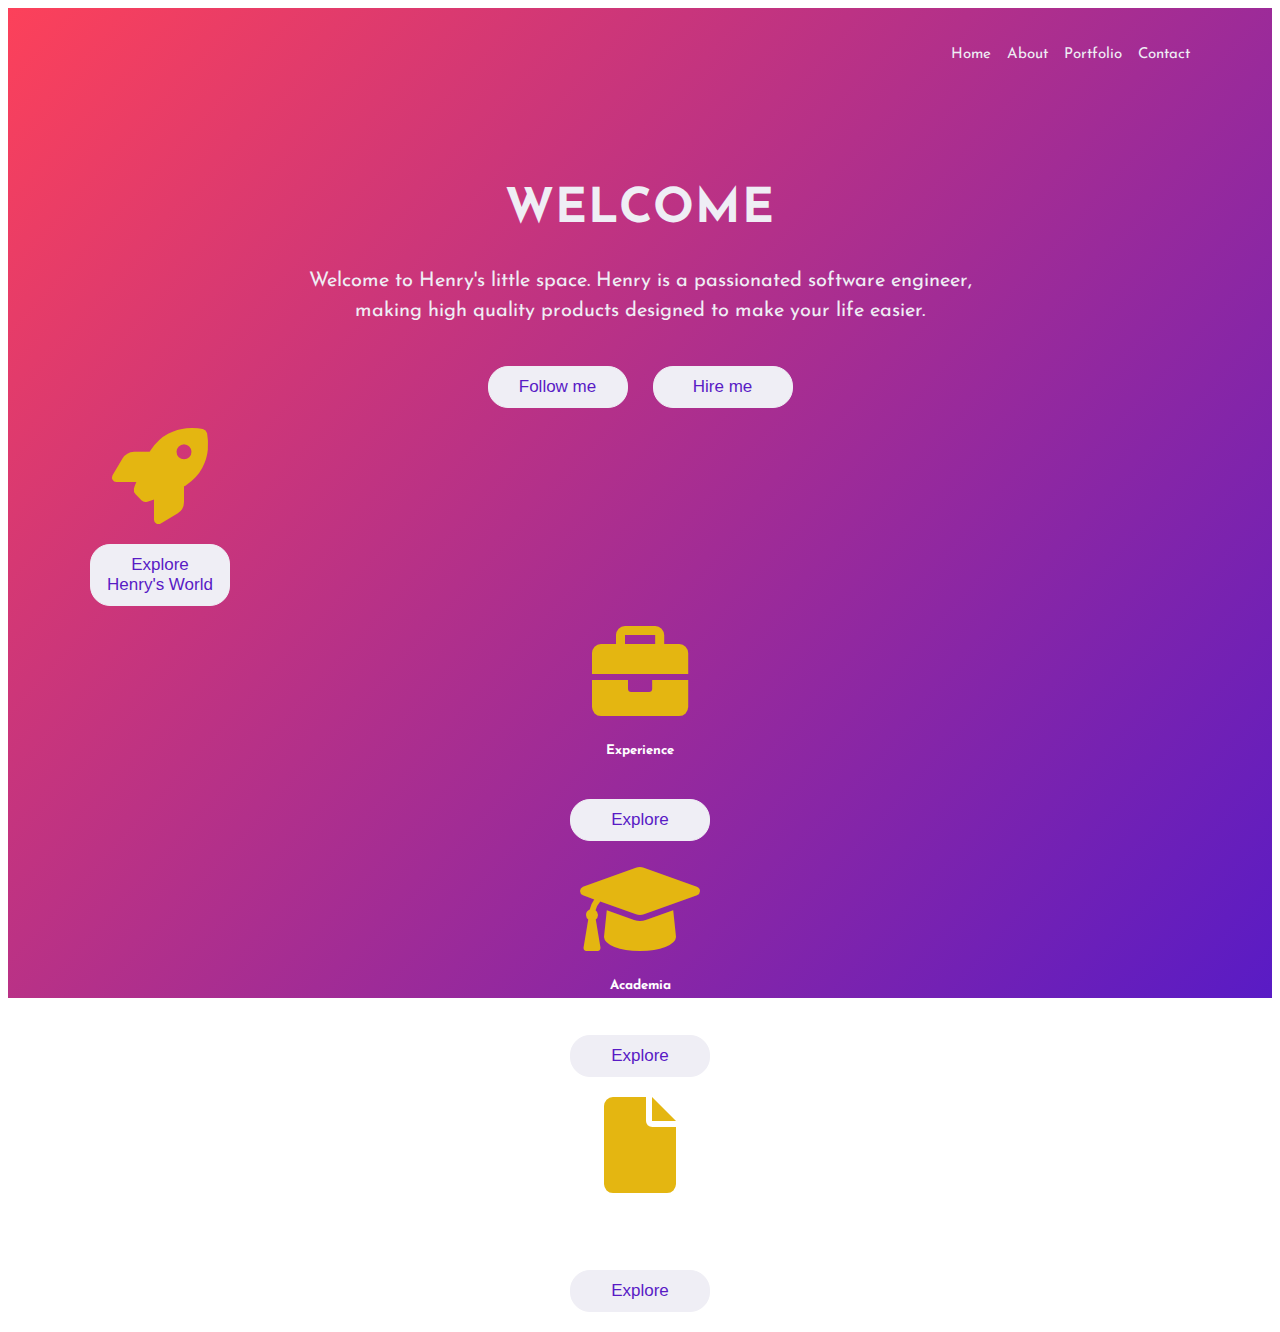
<file: index.html>
<!doctype html>
<html lang="en">

<!--
WRITTEN BY: Henry Liu
EMAIL: Zihengl6@uci.edu
-->

<head>
  <meta charset="utf-8">
  <meta name="author" content="Henry Liu">
  <meta name="description" content="Self Intro Profolio">
   <!-- you would link to an external stylesheet here! -->
   <link rel="stylesheet" href="https://cdnjs.cloudflare.com/ajax/libs/font-awesome/6.0.0/css/all.min.css" crossorigin="anonymous">
   <link rel="stylesheet" href="https://fonts.googleapis.com/css?family=Josefin+Sans">
   <link rel="stylesheet" href="src/css/main.css">
   <!-- you would also link to Bootstrap here! -->
  <link href="https://cdn.jsdelivr.net/npm/bootstrap@5.3.2/dist/css/bootstrap.min.css" rel="stylesheet" integrity="sha384-T3c6CoIi6uLrA9TneNEoa7RxnatzjcDSCmG1MXxSR1GAsXEV/Dwwykc2MPK8M2HN" crossorigin="anonymous">
  <title>Henry Liu Profolio</title>
</head>

<div class="container-fluid">
  <!-- Background animtion-->
      <div class="background">
      <div class="cube"></div>
      <div class="cube"></div>
      <div class="cube"></div>
      <div class="cube"></div>
      <div class="cube"></div>
    </div>
</div>

<header>
  <nav>
    <ul>
        <li><a href="#">Home</a></li>
        <li><a href="#">About</a></li>
        <li><a href="https://github.com/henryliu02">Portfolio</a></li>
        <li><a href="#">Contact</a></li>
    </ul>
  </nav>


<!-- <body> -->
  <div class="body-content">
    <h1>Welcome</h1>
    <p> Welcome to Henry's little space. Henry is a passionated software engineer,<br>
    making high quality products designed to make your life easier.</p>
    <button class="bd" onclick="location.href='https://www.instagram.com/henrynvn/';">Follow me</button>
    <button class="bd" onclick="location.href='https://www.linkedin.com/in/henrynvn/';">Hire me</button>
    <div id="intro-container" class="d-flex align-items-center justify-content-center vh-40">
      <div class="card text-center transparent-card" style="width: 20rem;">
          <!-- <i class="fas fa-rocket fa-bounce fa-6x" style="color: #b21554;"></i> -->
          <em class="fas fa-rocket fa-bounce fa-6x" style="color: #e4b611;"></em>
          <div class="card-body" style="padding-top: 0px;">
            <button id="exploreBtn" class="btn btn-outline-primary bd">Explore Henry's World</button>
          </div>
      </div>
    </div>

    <!-- <div>
      <p>
        <a href="http://validator.w3.org/check?uri=referer">
          W3C validator
        </a>
      </p>
    </div> -->
  
    <div id="content-container" class="container d-none">
      <div class="row">
          <div class="col-md-4">
                  <div class="card mb-4 transparent-card">
                      <em class="fas fa-briefcase fa-shake fa-6x" style="color: #e4b611;"></em>
                      <div class="card-body">
                          <h5 class="card-title">Experience</h5>
                          <button class="btn btn-primary bd" onclick="location.href='experience.html';">Explore</button>
                      </div>
                  </div>
          </div>
          <div class="col-md-4">
                <div class="card mb-4 transparent-card">
                    <em class="fas fa-graduation-cap fa-flip fa-6x" style="color: #e4b611;"></em>
                    <div class="card-body">
                        <h5 class="card-title">Academia</h5>
                        <button class="btn btn-primary bd" onclick="location.href='academia.html';">Explore</button>
                    </div>
                </div>
          </div>
          <div class="col-md-4">
                <div class="card mb-4 transparent-card">
                    <em class="fas fa-file fa-beat-fade fa-6x" style="color: #e4b611;"></em>
                    <div class="card-body">
                        <h5 class="card-title">Resume</h5>
                        <button class="btn btn-primary bd" onclick="location.href='resume.html';">Explore</button>
                    </div>
                </div>
          </div>
      </div>
    </div>
  </div>

  <script src="src/index.js"></script>
  <script src="https://cdn.jsdelivr.net/npm/bootstrap@5.3.2/dist/js/bootstrap.bundle.min.js" integrity="sha384-C6RzsynM9kWDrMNeT87bh95OGNyZPhcTNXj1NW7RuBCsyN/o0jlpcV8Qyq46cDfL" crossorigin="anonymous"></script>
</body>
</html>
</file>
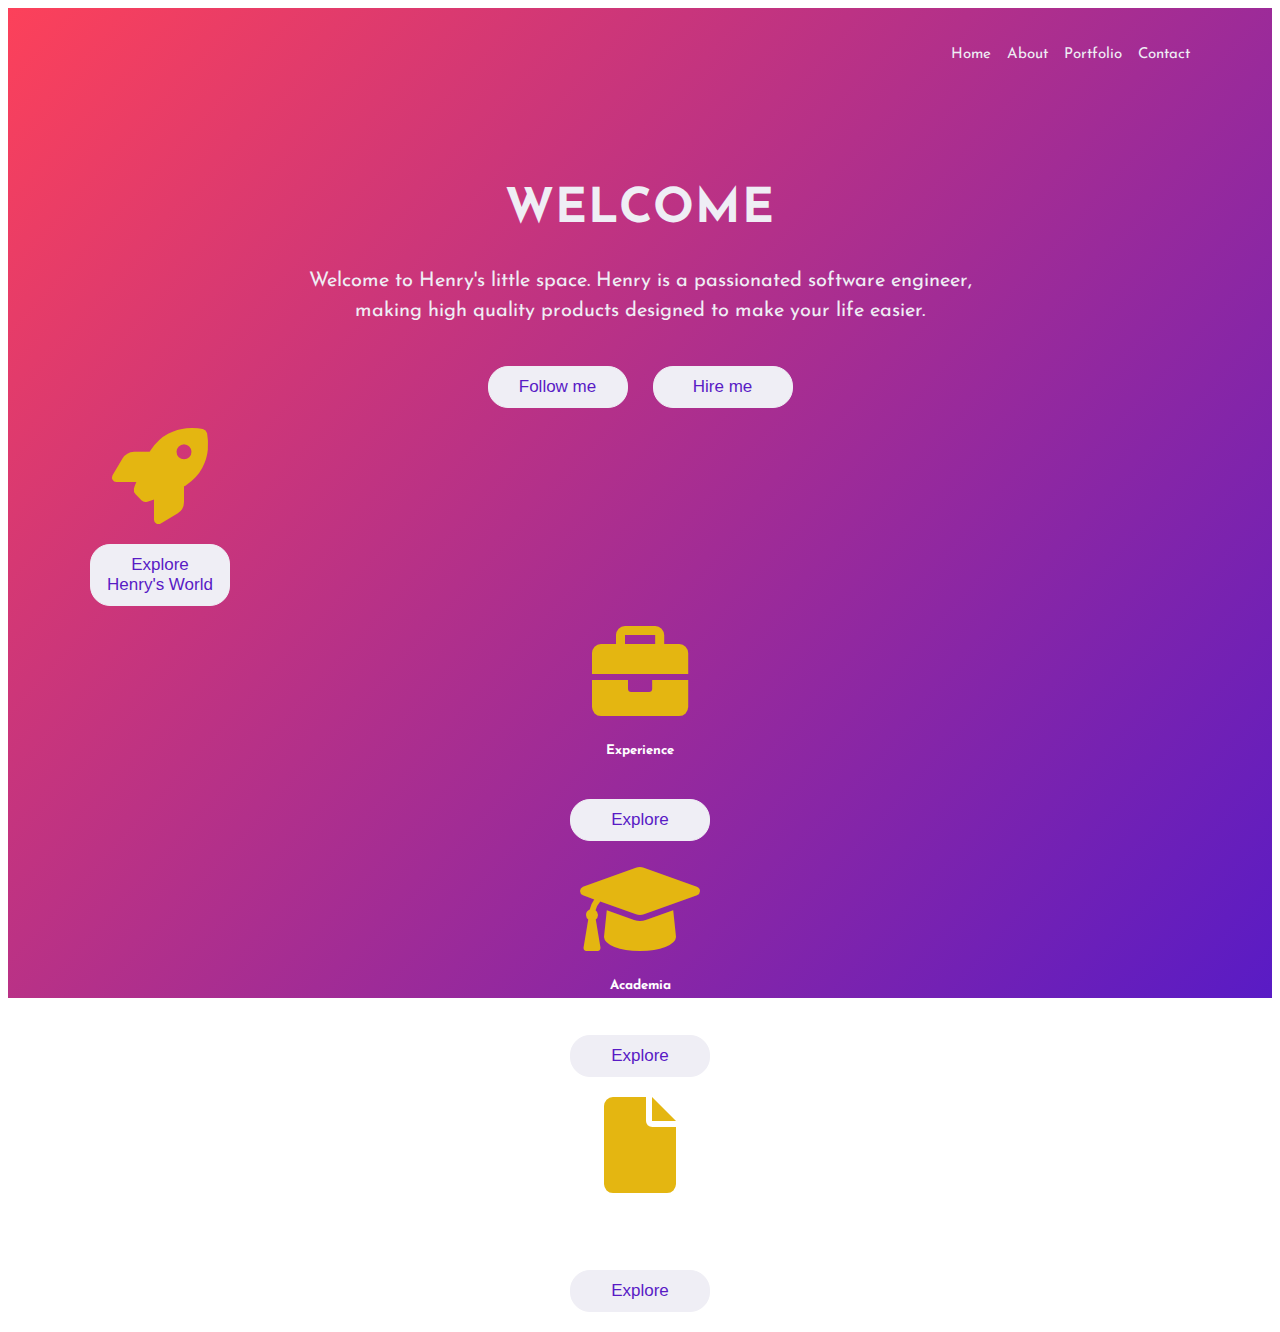
<file: src/index.html>
<!doctype html>
<html lang="en">

<!--
WRITTEN BY: Henry Liu
EMAIL: Zihengl6@uci.edu
-->

<head>
  <meta charset="utf-8">
  <meta name="author" content="Henry Liu">
  <meta name="description" content="Self Intro Profolio">
   <!-- you would link to an external stylesheet here! -->
   <link rel="stylesheet" href="https://cdnjs.cloudflare.com/ajax/libs/font-awesome/6.0.0/css/all.min.css" crossorigin="anonymous">
   <link rel="stylesheet" href="https://fonts.googleapis.com/css?family=Josefin+Sans">
   <link rel="stylesheet" href="css/main.css">
   <!-- you would also link to Bootstrap here! -->
  <link href="https://cdn.jsdelivr.net/npm/bootstrap@5.3.2/dist/css/bootstrap.min.css" rel="stylesheet" integrity="sha384-T3c6CoIi6uLrA9TneNEoa7RxnatzjcDSCmG1MXxSR1GAsXEV/Dwwykc2MPK8M2HN" crossorigin="anonymous">
  <title>Henry Liu Profolio</title>
</head>

<div class="container-fluid">
  <!-- Background animtion-->
      <div class="background">
      <div class="cube"></div>
      <div class="cube"></div>
      <div class="cube"></div>
      <div class="cube"></div>
      <div class="cube"></div>
    </div>
</div>

<header>
  <nav>
    <ul>
        <li><a href="#">Home</a></li>
        <li><a href="#">About</a></li>
        <li><a href="https://github.com/henryliu02">Portfolio</a></li>
        <li><a href="#">Contact</a></li>
    </ul>
  </nav>


<!-- <body> -->
  <div class="body-content">
    <h1>Welcome</h1>
    <p> Welcome to Henry's little space. Henry is a passionated software engineer,<br>
    making high quality products designed to make your life easier.</p>
    <button class="bd" onclick="location.href='https://www.instagram.com/henrynvn/';">Follow me</button>
    <button class="bd" onclick="location.href='https://www.linkedin.com/in/henrynvn/';">Hire me</button>
    <div id="intro-container" class="d-flex align-items-center justify-content-center vh-40">
      <div class="card text-center transparent-card" style="width: 20rem;">
          <!-- <i class="fas fa-rocket fa-bounce fa-6x" style="color: #b21554;"></i> -->
          <em class="fas fa-rocket fa-bounce fa-6x" style="color: #e4b611;"></em>
          <div class="card-body" style="padding-top: 0px;">
            <button id="exploreBtn" class="btn btn-outline-primary bd">Explore Henry's World</button>
          </div>
      </div>
    </div>

    <!-- <div>
      <p>
        <a href="http://validator.w3.org/check?uri=referer">
          W3C validator
        </a>
      </p>
    </div> -->
  
    <div id="content-container" class="container d-none">
      <div class="row">
          <div class="col-md-4">
                  <div class="card mb-4 transparent-card">
                      <em class="fas fa-briefcase fa-shake fa-6x" style="color: #e4b611;"></em>
                      <div class="card-body">
                          <h5 class="card-title">Experience</h5>
                          <button class="btn btn-primary bd" onclick="location.href='experience.html';">Explore</button>
                      </div>
                  </div>
          </div>
          <div class="col-md-4">
                <div class="card mb-4 transparent-card">
                    <em class="fas fa-graduation-cap fa-flip fa-6x" style="color: #e4b611;"></em>
                    <div class="card-body">
                        <h5 class="card-title">Academia</h5>
                        <button class="btn btn-primary bd" onclick="location.href='academia.html';">Explore</button>
                    </div>
                </div>
          </div>
          <div class="col-md-4">
                <div class="card mb-4 transparent-card">
                    <em class="fas fa-file fa-beat-fade fa-6x" style="color: #e4b611;"></em>
                    <div class="card-body">
                        <h5 class="card-title">Resume</h5>
                        <button class="btn btn-primary bd" onclick="location.href='resume.html';">Explore</button>
                    </div>
                </div>
          </div>
      </div>
    </div>
  </div>

  <script src="index.js"></script>
  <script src="https://cdn.jsdelivr.net/npm/bootstrap@5.3.2/dist/js/bootstrap.bundle.min.js" integrity="sha384-C6RzsynM9kWDrMNeT87bh95OGNyZPhcTNXj1NW7RuBCsyN/o0jlpcV8Qyq46cDfL" crossorigin="anonymous"></script>
</body>
</html>
</file>
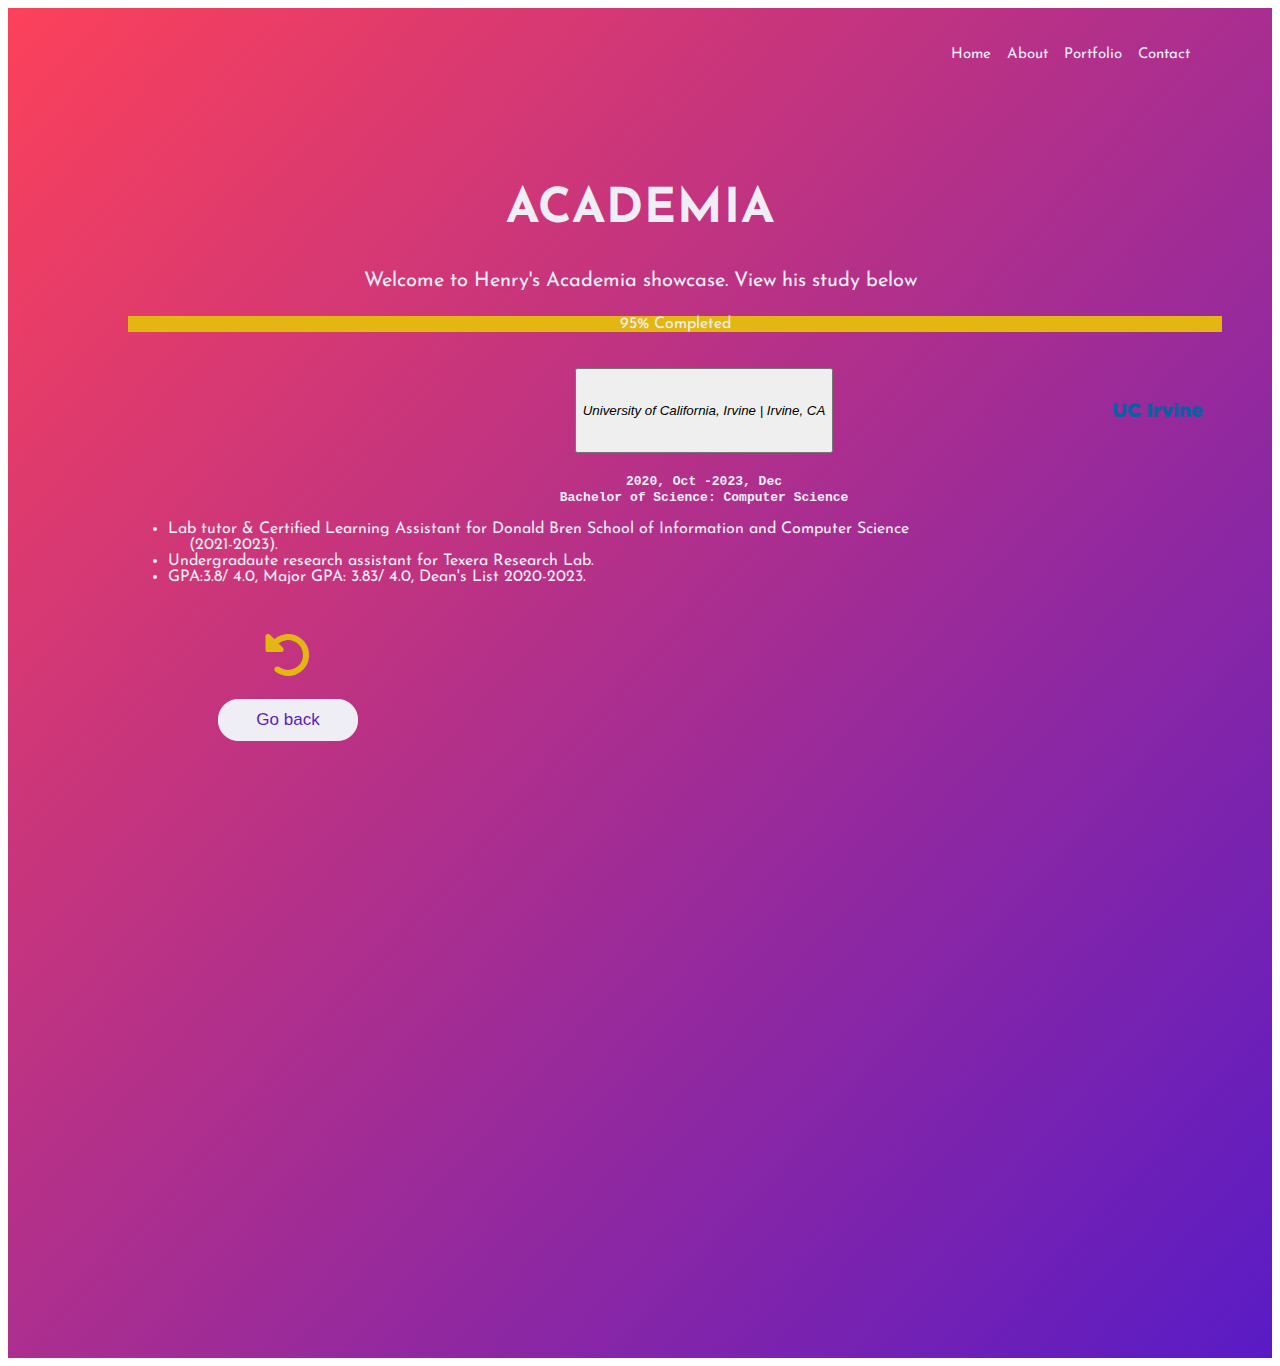
<file: academia.html>
<!doctype html>
<html lang="en">

  <!--
WRITTEN BY: Henry Liu
EMAIL: Zihengl6@uci.edu
-->

  <head>
    <meta charset="utf-8">
    <meta name="author" content="Henry Liu">
    <meta name="description" content="Academia Page">
    <!-- you would link to an external stylesheet here! -->
    <link rel="stylesheet"
      href="https://cdnjs.cloudflare.com/ajax/libs/font-awesome/6.0.0/css/all.min.css"
      crossorigin="anonymous">
    <link rel="stylesheet"
      href="https://fonts.googleapis.com/css?family=Josefin+Sans">
    <link rel="stylesheet" href="src/css/main.css">
    <!-- you would also link to Bootstrap here! -->
    <link
      href="https://cdn.jsdelivr.net/npm/bootstrap@5.3.2/dist/css/bootstrap.min.css"
      rel="stylesheet"
      integrity="sha384-T3c6CoIi6uLrA9TneNEoa7RxnatzjcDSCmG1MXxSR1GAsXEV/Dwwykc2MPK8M2HN"
      crossorigin="anonymous">
    <title>Academia</title>
  </head>

  <div class="container-fluid">
    <!-- Background animtion-->
    <div class="background-experience">
      <div class="cube"></div>
      <div class="cube"></div>
      <div class="cube"></div>
      <div class="cube"></div>
      <div class="cube"></div>
    </div>
  </div>

  <header>
    <nav>
      <ul>
        <li><a href="index.html">Home</a></li>
        <li><a href="#">About</a></li>
        <li><a href="https://github.com/henryliu02">Portfolio</a></li>
        <li><a href="#">Contact</a></li>
      </ul>
    </nav>
  </header>

  <!-- <body> -->
    <div class="body-content">
      <h1>Academia</h1>
      <p> Welcome to Henry's Academia showcase. View his study below</p>


      <div class="align-items-center
        justify-content-center wrap-container">
        <div class="progress" role="progressbar" aria-label="Example with
          label" aria-valuenow="25" aria-valuemin="0" aria-valuemax="100">
          <div class="progress-bar" style="width: 95%;">95% Completed</div>
        </div>
        <br>
        <div class="accordion" id="accordionExample">
          <div class="accordion-item">
            <h2 class="accordion-header">
              <button class="accordion-button collapsed" type="button"
                data-bs-toggle="collapse" data-bs-target="#collapseOne"
                aria-expanded="false" aria-controls="collapseOne">
                <i>University of California, Irvine | Irvine, CA</i>
                <img src="src/imgs/uci-main.png" alt="pac">
              </button>
            </h2>
            <div id="collapseOne" class="accordion-collapse collapse"
              data-bs-parent="#accordionExample">
              <div class="accordion-body">
                <strong><code>2020, Oct -2023, Dec</code></strong><br>
                <strong><code>Bachelor of Science: Computer Science</code></strong>
                <ul>
                  <li>Lab tutor & Certified Learning Assistant for Donald Bren
                    School of Information and Computer Science<br>&emsp;
                    (2021-2023).</li>
                  <li>Undergradaute research assistant for Texera Research Lab.</li>
                  <li>GPA:3.8/ 4.0, Major GPA: 3.83/ 4.0, Dean's List 2020-2023.</li>
                </ul>
              </div>
            </div>
          </div>
        </div>
      </div>

      <div class="d-flex align-items-center
        justify-content-center wrap-container" style="padding-top: 30px;">
        <div class="card text-center transparent-card" style="width: 20rem;">
          <i class="fas fa-rotate-left fa-spin fa-spin-reverse fa-3x"
            style="color: #e4b611;"></i>
          <div class="card-body" style="padding-top: 0px;">
            <button class="btn btn-outline-primary bd"
              onclick="location.href='index.html';">Go back</button>
          </div>
        </div>
      </div>

    </div>

    <script src="src/index.js"></script>
    <script
      src="https://cdn.jsdelivr.net/npm/bootstrap@5.3.2/dist/js/bootstrap.bundle.min.js"
      integrity="sha384-C6RzsynM9kWDrMNeT87bh95OGNyZPhcTNXj1NW7RuBCsyN/o0jlpcV8Qyq46cDfL"
      crossorigin="anonymous"></script>
  </body>
</html>
</file>
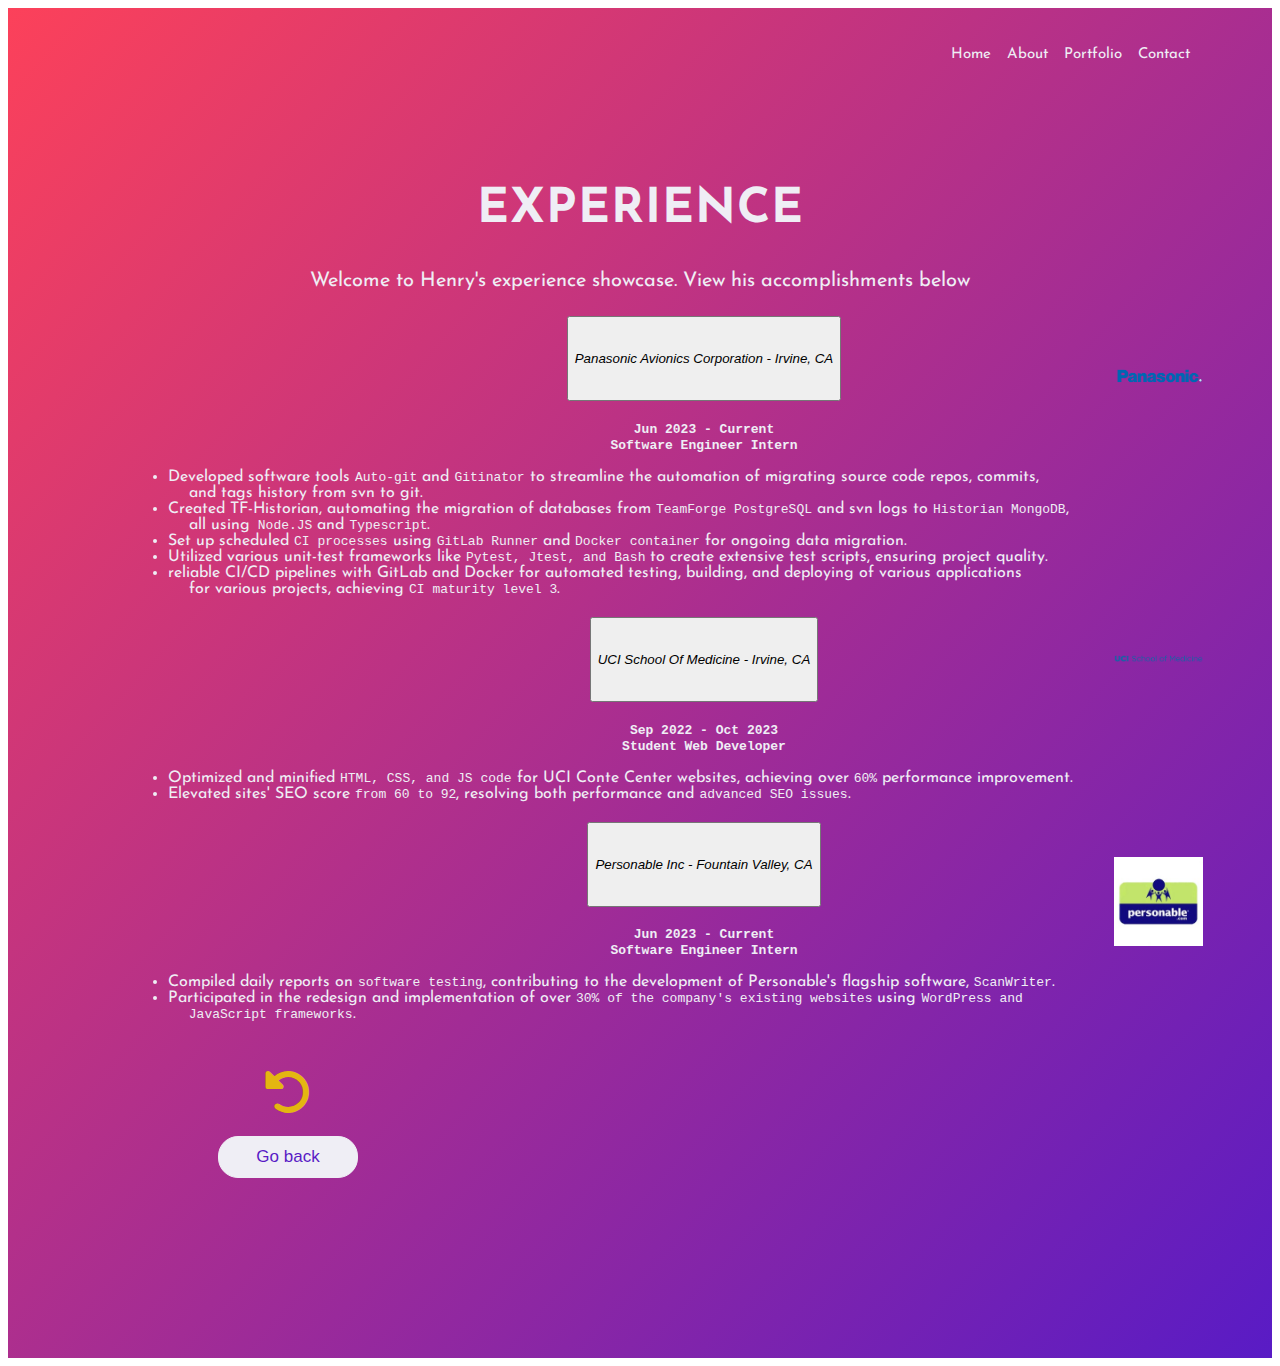
<file: experience.html>
<!doctype html>
<html lang="en">

  <!--
WRITTEN BY: Henry Liu
EMAIL: Zihengl6@uci.edu
-->

  <head>
    <meta charset="utf-8">
    <meta name="author" content="Henry Liu">
    <meta name="description" content="Expeience Page">
    <!-- you would link to an external stylesheet here! -->
    <link rel="stylesheet"
      href="https://cdnjs.cloudflare.com/ajax/libs/font-awesome/6.0.0/css/all.min.css"
      crossorigin="anonymous">
    <link rel="stylesheet"
      href="https://fonts.googleapis.com/css?family=Josefin+Sans">
    <link rel="stylesheet" href="src/css/main.css">
    <!-- you would also link to Bootstrap here! -->
    <link
      href="https://cdn.jsdelivr.net/npm/bootstrap@5.3.2/dist/css/bootstrap.min.css"
      rel="stylesheet"
      integrity="sha384-T3c6CoIi6uLrA9TneNEoa7RxnatzjcDSCmG1MXxSR1GAsXEV/Dwwykc2MPK8M2HN"
      crossorigin="anonymous">
    <title>Experience</title>
  </head>

  <div class="container-fluid">
    <!-- Background animtion-->
    <div class="background-experience">
      <div class="cube"></div>
      <div class="cube"></div>
      <div class="cube"></div>
      <div class="cube"></div>
      <div class="cube"></div>
    </div>
  </div>

  <header>
    <nav>
      <ul>
        <li><a href="index.html">Home</a></li>
        <li><a href="#">About</a></li>
        <li><a href="https://github.com/henryliu02">Portfolio</a></li>
        <li><a href="#">Contact</a></li>
      </ul>
    </nav>
  </header>

  <!-- <body> -->
    <div class="body-content">
      <h1>Experience</h1>
      <p> Welcome to Henry's experience showcase. View his accomplishments below</p>
      <div class="align-items-center justify-content-center wrap-container">
        <div class="accordion" id="accordionExample">
          <div class="accordion-item">
            <h2 class="accordion-header">
              <button class="accordion-button collapsed" type="button"
                data-bs-toggle="collapse" data-bs-target="#collapseOne"
                aria-expanded="false" aria-controls="collapseOne">
                <i>Panasonic Avionics Corporation - Irvine, CA</i>
                <img src="src/imgs/pac.png" alt="pac">
              </button>
            </h2>
            <div id="collapseOne" class="accordion-collapse collapse"
              data-bs-parent="#accordionExample">
              <div class="accordion-body">
                <strong><code>Jun 2023 - Current</code></strong><br>
                <strong><code>Software Engineer Intern</code></strong>
                <ul>
                  <li>Developed software tools <code>Auto-git</code> and <code>Gitinator</code>
                    to streamline the automation of migrating source code repos,
                    commits,<br>&emsp; and tags history from svn to git.</li>
                  <li>Created TF-Historian, automating the migration of
                    databases from <code>TeamForge PostgreSQL</code> and svn
                    logs to <code>Historian MongoDB</code>,<br>&emsp; all using<code>
                      Node.JS</code> and <code>Typescript</code>.</li>
                  <li>Set up scheduled <code>CI processes</code> using <code>GitLab
                      Runner</code> and <code>Docker container</code> for
                    ongoing data migration.</li>
                  <li>Utilized various unit-test frameworks like <code>Pytest,
                      Jtest, and Bash</code> to create extensive test scripts,
                    ensuring project quality.</li>
                  <li>reliable CI/CD pipelines with GitLab and Docker for
                    automated testing, building, and deploying of various
                    applications <br>&emsp; for various projects, achieving
                    <code>CI maturity level 3</code>.</li>
                </ul>
              </div>
            </div>
          </div>
          <div class="accordion-item">
            <h2 class="accordion-header">
              <button class="accordion-button collapsed" type="button"
                data-bs-toggle="collapse" data-bs-target="#collapseTwo"
                aria-expanded="false" aria-controls="collapseTwo">
                <i>UCI School Of Medicine - Irvine, CA</i>
                <img src="src/imgs/uci.png" alt="uci">
              </button>
            </h2>
            <div id="collapseTwo" class="accordion-collapse collapse"
              data-bs-parent="#accordionExample">
              <div class="accordion-body">
                <strong><code>Sep 2022 - Oct 2023</code></strong><br>
                <strong><code>Student Web Developer</code></strong>
                <ul>
                  <li>Optimized and minified <code>HTML, CSS, and JS code</code>
                    for UCI Conte Center websites, achieving over <code>60%</code>
                    performance improvement.</li>
                  <li>Elevated sites' SEO score <code>from 60 to 92</code>,
                    resolving both performance and <code>advanced SEO issues</code>.</li>
                </ul>
              </div>
            </div>
          </div>
          <div class="accordion-item">
            <h2 class="accordion-header">
              <button class="accordion-button collapsed" type="button"
                data-bs-toggle="collapse" data-bs-target="#collapseThree"
                aria-expanded="false" aria-controls="collapseThree">
                <i>Personable Inc - Fountain Valley, CA</i>
                <img src="src/imgs/personable.jpeg" alt="personable inc">
              </button>
            </h2>
            <div id="collapseThree" class="accordion-collapse collapse"
              data-bs-parent="#accordionExample">
              <div class="accordion-body">
                <strong><code>Jun 2023 - Current</code></strong><br>
                <strong><code>Software Engineer Intern</code></strong>
                <ul>
                  <li>Compiled daily reports on <code>software testing</code>,
                    contributing to the development of Personable's flagship
                    software, <code>ScanWriter</code>.</li>
                  <li>Participated in the redesign and implementation of over
                    <code>30% of the company's existing websites</code> using
                    <code>WordPress and <br>&emsp; JavaScript frameworks</code>.</li>
                </ul>
              </div>
            </div>
          </div>
        </div>
      </div>

      <div class="d-flex align-items-center justify-content-center
        wrap-container" style="padding-top: 30px;">
        <div class="card text-center transparent-card" style="width: 20rem;">
          <i class="fas fa-rotate-left fa-spin fa-spin-reverse fa-3x"
            style="color: #e4b611;"></i>
          <div class="card-body" style="padding-top: 0px;">
            <button class="btn btn-outline-primary bd"
              onclick="location.href='index.html';">Go back</button>
          </div>
        </div>
      </div>

    </div>

    <script src="src/index.js"></script>
    <script
      src="https://cdn.jsdelivr.net/npm/bootstrap@5.3.2/dist/js/bootstrap.bundle.min.js"
      integrity="sha384-C6RzsynM9kWDrMNeT87bh95OGNyZPhcTNXj1NW7RuBCsyN/o0jlpcV8Qyq46cDfL"
      crossorigin="anonymous"></script>
  </body>
</html>
</file>
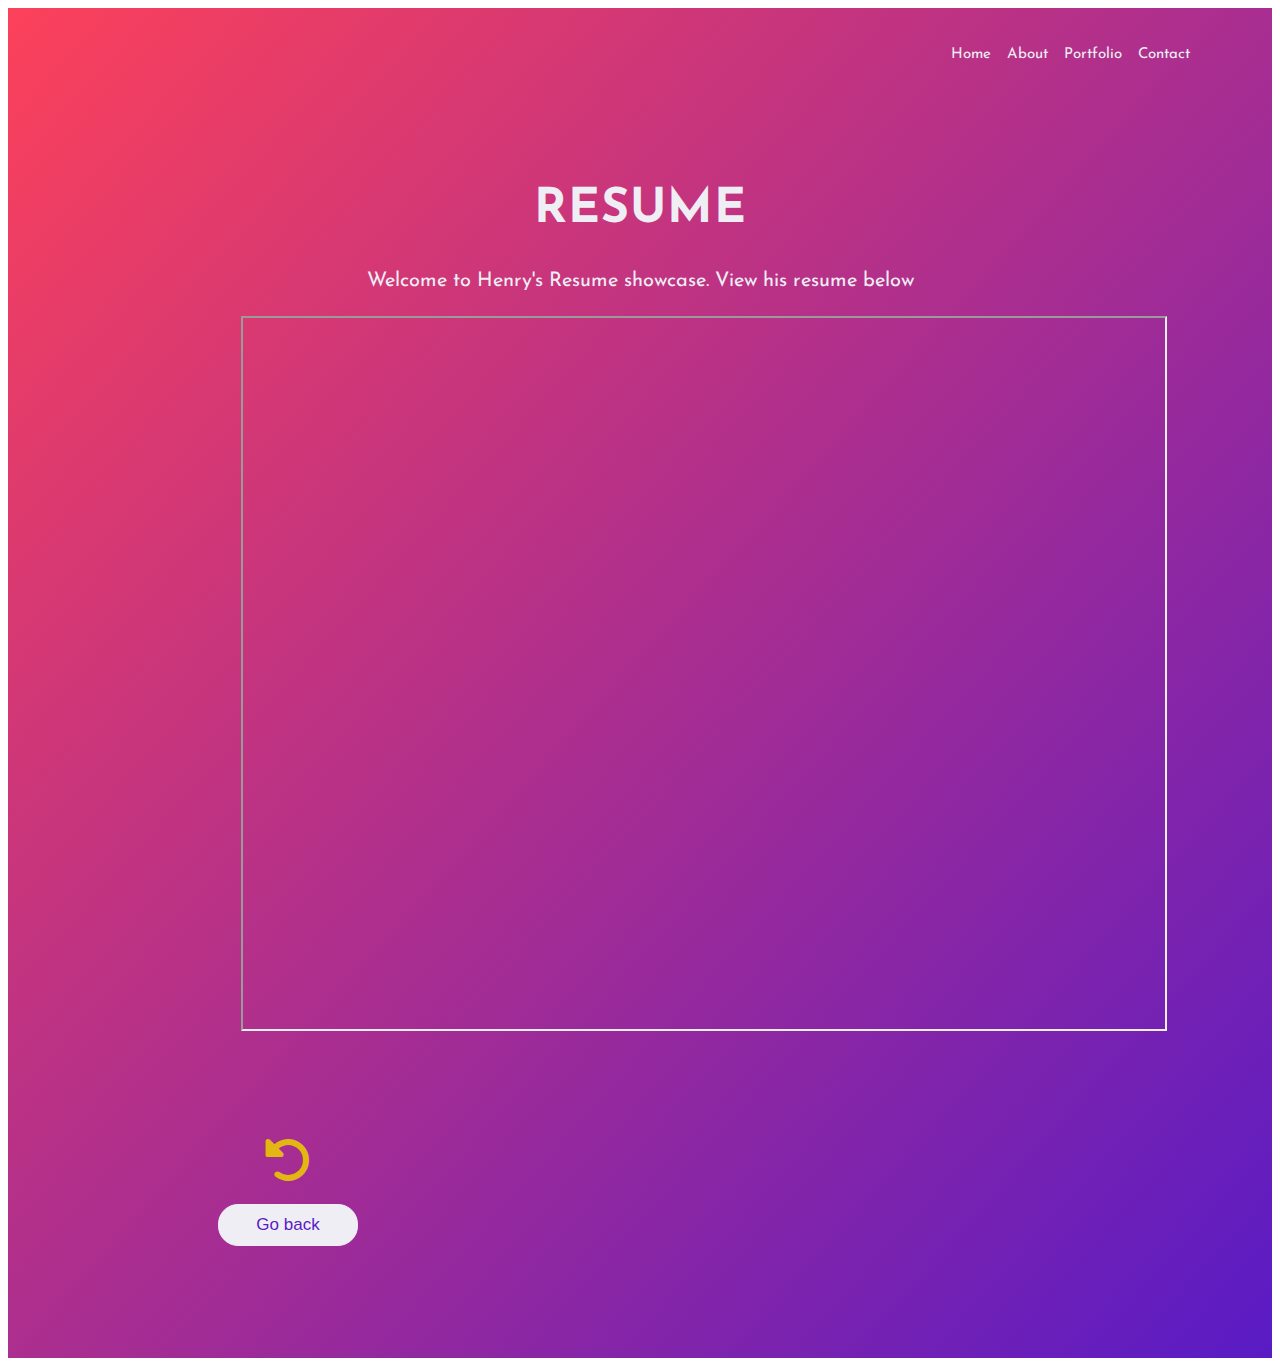
<file: resume.html>
<!doctype html>
<html lang="en">

  <!--
WRITTEN BY: Henry Liu
EMAIL: Zihengl6@uci.edu
-->

  <head>
    <meta charset="utf-8">
    <meta name="author" content="Henry Liu">
    <meta name="description" content="Resume Page">
    <!-- you would link to an external stylesheet here! -->
    <link rel="stylesheet"
      href="https://cdnjs.cloudflare.com/ajax/libs/font-awesome/6.0.0/css/all.min.css"
      crossorigin="anonymous">
    <link rel="stylesheet"
      href="https://fonts.googleapis.com/css?family=Josefin+Sans">
    <link rel="stylesheet" href="src/css/main.css">
    <!-- you would also link to Bootstrap here! -->
    <link
      href="https://cdn.jsdelivr.net/npm/bootstrap@5.3.2/dist/css/bootstrap.min.css"
      rel="stylesheet"
      integrity="sha384-T3c6CoIi6uLrA9TneNEoa7RxnatzjcDSCmG1MXxSR1GAsXEV/Dwwykc2MPK8M2HN"
      crossorigin="anonymous">
    <title>Resume</title>
  </head>

  <div class="container-fluid">
    <!-- Background animtion-->
    <div class="background-experience">
      <div class="cube"></div>
      <div class="cube"></div>
      <div class="cube"></div>
      <div class="cube"></div>
      <div class="cube"></div>
    </div>
  </div>

    <header>
      <nav>
        <ul>
          <li><a href="index.html">Home</a></li>
          <li><a href="#">About</a></li>
          <li><a href="https://github.com/henryliu02">Portfolio</a></li>
          <li><a href="#">Contact</a></li>
        </ul>
      </nav>
    </header>

    <!-- <body> -->
      <div class="body-content">
        <h1>Resume</h1>
        <p> Welcome to Henry's Resume showcase. View his resume below</p>


        <div style="height: 100% !important;" class="align-items-center
          justify-content-center wrap-container">
          <iframe id="pdf" src="src/imgs/Ziheng_Liu_Resume_Sep.pdf" style="width:80%; height:90%"></iframe>
        </div>

        <div class="d-flex align-items-center justify-content-center
          wrap-container" style="padding-top: 30px;">
          <div class="card text-center transparent-card" style="width: 20rem;">
            <em class="fas fa-rotate-left fa-spin fa-spin-reverse fa-3x"
              style="color: #e4b611;"></em>
            <div class="card-body" style="padding-top: 0px;">
              <button class="btn btn-outline-primary bd"
                onclick="location.href='index.html';">Go back</button>
            </div>
          </div>
        </div>
      </div>

      <script src="src/index.js"></script>
      <script
        src="https://cdn.jsdelivr.net/npm/bootstrap@5.3.2/dist/js/bootstrap.bundle.min.js"
        integrity="sha384-C6RzsynM9kWDrMNeT87bh95OGNyZPhcTNXj1NW7RuBCsyN/o0jlpcV8Qyq46cDfL"
        crossorigin="anonymous"></script>
    </body>
  </html>
</file>
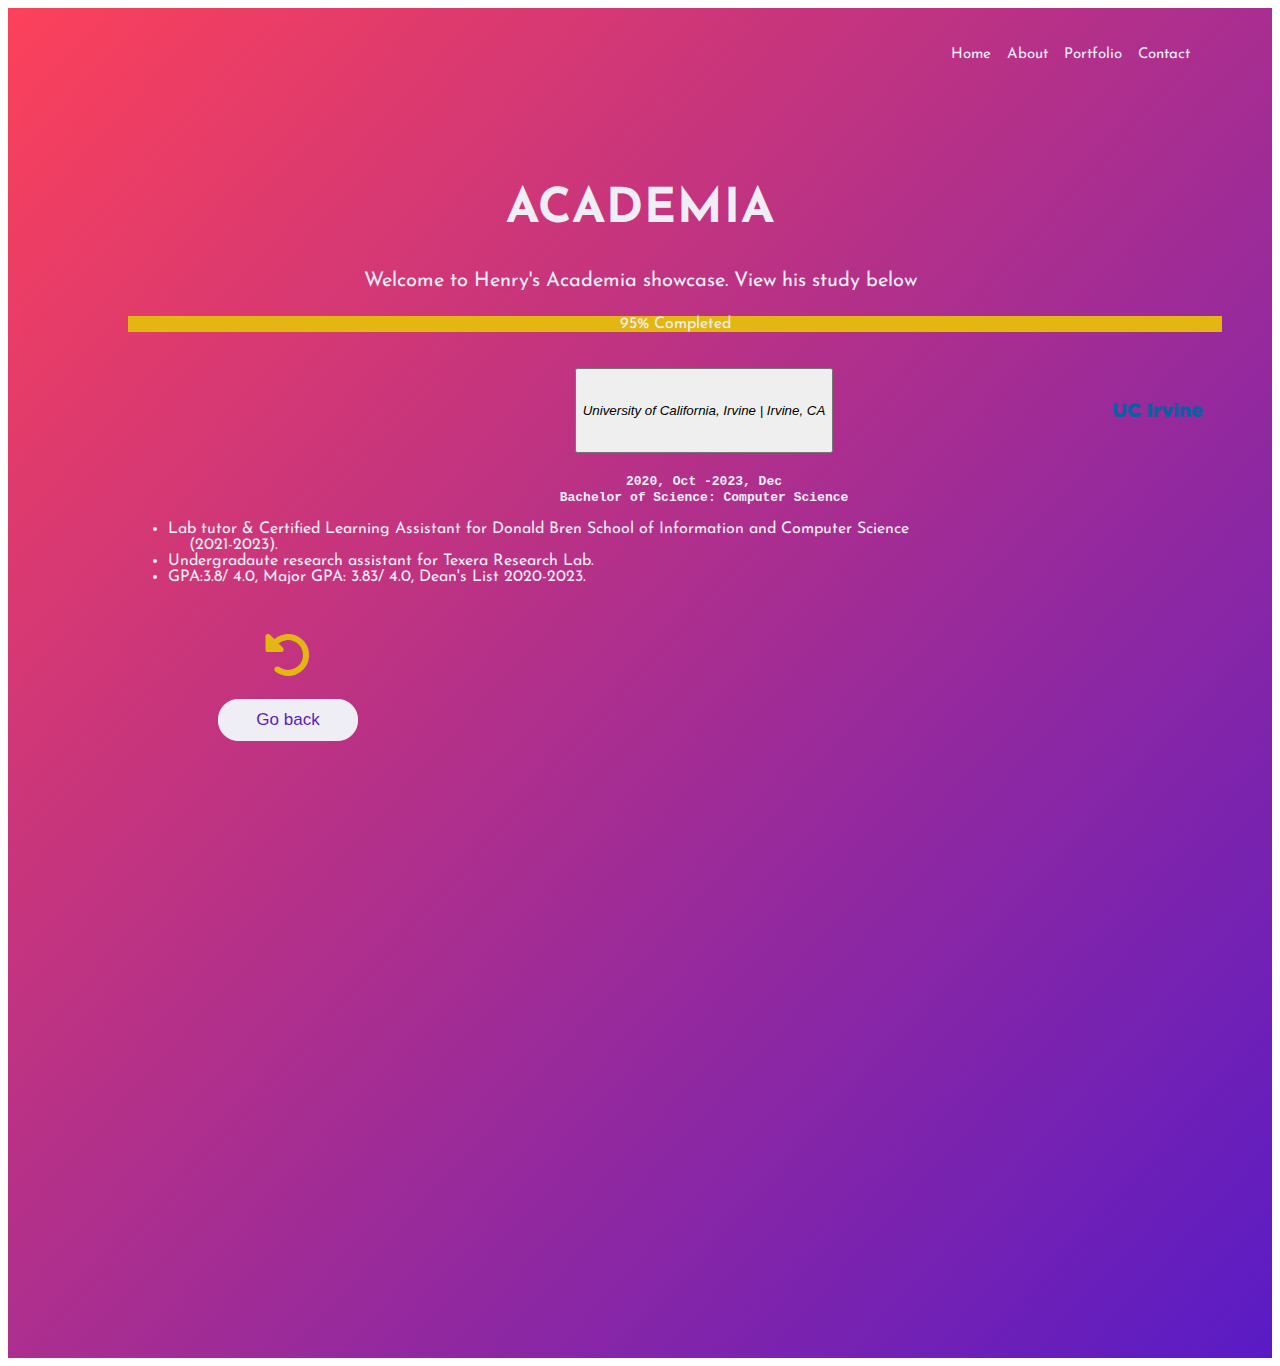
<file: src/academia.html>
<!doctype html>
<html lang="en">

  <!--
WRITTEN BY: Henry Liu
EMAIL: Zihengl6@uci.edu
-->

  <head>
    <meta charset="utf-8">
    <meta name="author" content="Henry Liu">
    <meta name="description" content="Academia Page">
    <!-- you would link to an external stylesheet here! -->
    <link rel="stylesheet"
      href="https://cdnjs.cloudflare.com/ajax/libs/font-awesome/6.0.0/css/all.min.css"
      crossorigin="anonymous">
    <link rel="stylesheet"
      href="https://fonts.googleapis.com/css?family=Josefin+Sans">
    <link rel="stylesheet" href="css/main.css">
    <!-- you would also link to Bootstrap here! -->
    <link
      href="https://cdn.jsdelivr.net/npm/bootstrap@5.3.2/dist/css/bootstrap.min.css"
      rel="stylesheet"
      integrity="sha384-T3c6CoIi6uLrA9TneNEoa7RxnatzjcDSCmG1MXxSR1GAsXEV/Dwwykc2MPK8M2HN"
      crossorigin="anonymous">
    <title>Academia</title>
  </head>

  <div class="container-fluid">
    <!-- Background animtion-->
    <div class="background-experience">
      <div class="cube"></div>
      <div class="cube"></div>
      <div class="cube"></div>
      <div class="cube"></div>
      <div class="cube"></div>
    </div>
  </div>

  <header>
    <nav>
      <ul>
        <li><a href="index.html">Home</a></li>
        <li><a href="#">About</a></li>
        <li><a href="https://github.com/henryliu02">Portfolio</a></li>
        <li><a href="#">Contact</a></li>
      </ul>
    </nav>
  </header>

  <!-- <body> -->
    <div class="body-content">
      <h1>Academia</h1>
      <p> Welcome to Henry's Academia showcase. View his study below</p>


      <div class="align-items-center
        justify-content-center wrap-container">
        <div class="progress" role="progressbar" aria-label="Example with
          label" aria-valuenow="25" aria-valuemin="0" aria-valuemax="100">
          <div class="progress-bar" style="width: 95%;">95% Completed</div>
        </div>
        <br>
        <div class="accordion" id="accordionExample">
          <div class="accordion-item">
            <h2 class="accordion-header">
              <button class="accordion-button collapsed" type="button"
                data-bs-toggle="collapse" data-bs-target="#collapseOne"
                aria-expanded="false" aria-controls="collapseOne">
                <i>University of California, Irvine | Irvine, CA</i>
                <img src="imgs/uci-main.png" alt="pac">
              </button>
            </h2>
            <div id="collapseOne" class="accordion-collapse collapse"
              data-bs-parent="#accordionExample">
              <div class="accordion-body">
                <strong><code>2020, Oct -2023, Dec</code></strong><br>
                <strong><code>Bachelor of Science: Computer Science</code></strong>
                <ul>
                  <li>Lab tutor & Certified Learning Assistant for Donald Bren
                    School of Information and Computer Science<br>&emsp;
                    (2021-2023).</li>
                  <li>Undergradaute research assistant for Texera Research Lab.</li>
                  <li>GPA:3.8/ 4.0, Major GPA: 3.83/ 4.0, Dean's List 2020-2023.</li>
                </ul>
              </div>
            </div>
          </div>
        </div>
      </div>

      <div class="d-flex align-items-center
        justify-content-center wrap-container" style="padding-top: 30px;">
        <div class="card text-center transparent-card" style="width: 20rem;">
          <i class="fas fa-rotate-left fa-spin fa-spin-reverse fa-3x"
            style="color: #e4b611;"></i>
          <div class="card-body" style="padding-top: 0px;">
            <button class="btn btn-outline-primary bd"
              onclick="location.href='index.html';">Go back</button>
          </div>
        </div>
      </div>

    </div>

    <script src="index.js"></script>
    <script
      src="https://cdn.jsdelivr.net/npm/bootstrap@5.3.2/dist/js/bootstrap.bundle.min.js"
      integrity="sha384-C6RzsynM9kWDrMNeT87bh95OGNyZPhcTNXj1NW7RuBCsyN/o0jlpcV8Qyq46cDfL"
      crossorigin="anonymous"></script>
  </body>
</html>
</file>
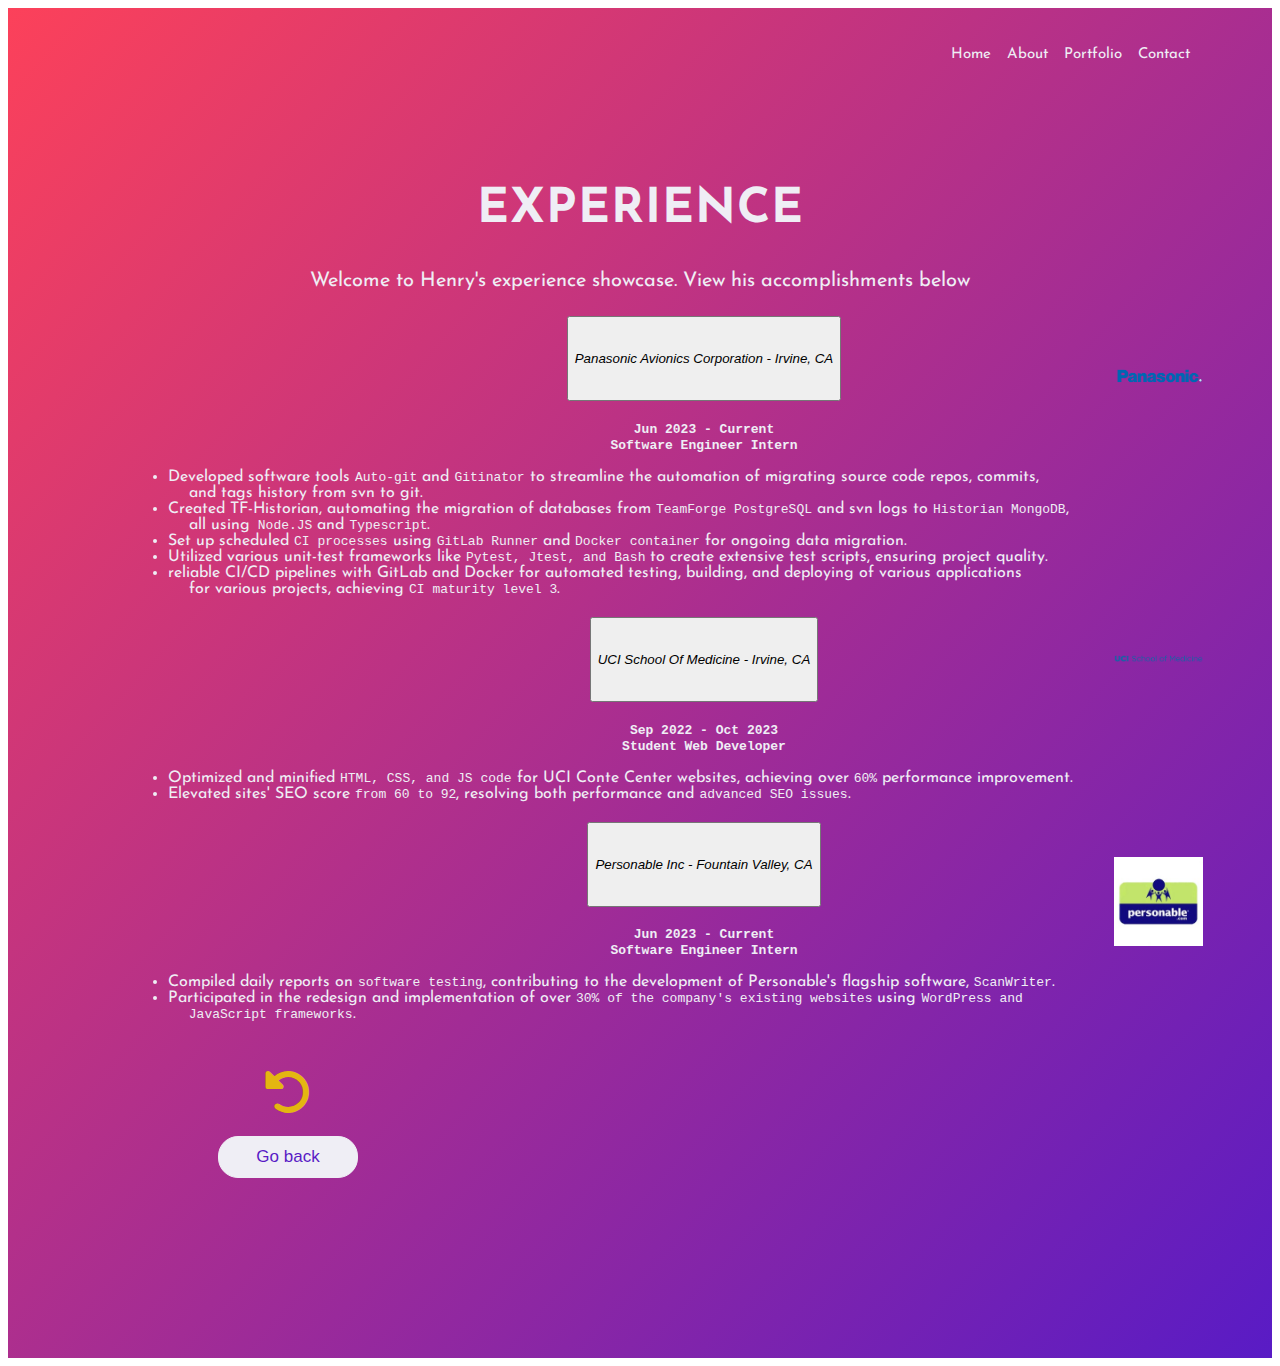
<file: src/experience.html>
<!doctype html>
<html lang="en">

  <!--
WRITTEN BY: Henry Liu
EMAIL: Zihengl6@uci.edu
-->

  <head>
    <meta charset="utf-8">
    <meta name="author" content="Henry Liu">
    <meta name="description" content="Expeience Page">
    <!-- you would link to an external stylesheet here! -->
    <link rel="stylesheet"
      href="https://cdnjs.cloudflare.com/ajax/libs/font-awesome/6.0.0/css/all.min.css"
      crossorigin="anonymous">
    <link rel="stylesheet"
      href="https://fonts.googleapis.com/css?family=Josefin+Sans">
    <link rel="stylesheet" href="css/main.css">
    <!-- you would also link to Bootstrap here! -->
    <link
      href="https://cdn.jsdelivr.net/npm/bootstrap@5.3.2/dist/css/bootstrap.min.css"
      rel="stylesheet"
      integrity="sha384-T3c6CoIi6uLrA9TneNEoa7RxnatzjcDSCmG1MXxSR1GAsXEV/Dwwykc2MPK8M2HN"
      crossorigin="anonymous">
    <title>Experience</title>
  </head>

  <div class="container-fluid">
    <!-- Background animtion-->
    <div class="background-experience">
      <div class="cube"></div>
      <div class="cube"></div>
      <div class="cube"></div>
      <div class="cube"></div>
      <div class="cube"></div>
    </div>
  </div>

  <header>
    <nav>
      <ul>
        <li><a href="index.html">Home</a></li>
        <li><a href="#">About</a></li>
        <li><a href="https://github.com/henryliu02">Portfolio</a></li>
        <li><a href="#">Contact</a></li>
      </ul>
    </nav>
  </header>

  <!-- <body> -->
    <div class="body-content">
      <h1>Experience</h1>
      <p> Welcome to Henry's experience showcase. View his accomplishments below</p>
      <div class="align-items-center justify-content-center wrap-container">
        <div class="accordion" id="accordionExample">
          <div class="accordion-item">
            <h2 class="accordion-header">
              <button class="accordion-button collapsed" type="button"
                data-bs-toggle="collapse" data-bs-target="#collapseOne"
                aria-expanded="false" aria-controls="collapseOne">
                <i>Panasonic Avionics Corporation - Irvine, CA</i>
                <img src="imgs/pac.png" alt="pac">
              </button>
            </h2>
            <div id="collapseOne" class="accordion-collapse collapse"
              data-bs-parent="#accordionExample">
              <div class="accordion-body">
                <strong><code>Jun 2023 - Current</code></strong><br>
                <strong><code>Software Engineer Intern</code></strong>
                <ul>
                  <li>Developed software tools <code>Auto-git</code> and <code>Gitinator</code>
                    to streamline the automation of migrating source code repos,
                    commits,<br>&emsp; and tags history from svn to git.</li>
                  <li>Created TF-Historian, automating the migration of
                    databases from <code>TeamForge PostgreSQL</code> and svn
                    logs to <code>Historian MongoDB</code>,<br>&emsp; all using<code>
                      Node.JS</code> and <code>Typescript</code>.</li>
                  <li>Set up scheduled <code>CI processes</code> using <code>GitLab
                      Runner</code> and <code>Docker container</code> for
                    ongoing data migration.</li>
                  <li>Utilized various unit-test frameworks like <code>Pytest,
                      Jtest, and Bash</code> to create extensive test scripts,
                    ensuring project quality.</li>
                  <li>reliable CI/CD pipelines with GitLab and Docker for
                    automated testing, building, and deploying of various
                    applications <br>&emsp; for various projects, achieving
                    <code>CI maturity level 3</code>.</li>
                </ul>
              </div>
            </div>
          </div>
          <div class="accordion-item">
            <h2 class="accordion-header">
              <button class="accordion-button collapsed" type="button"
                data-bs-toggle="collapse" data-bs-target="#collapseTwo"
                aria-expanded="false" aria-controls="collapseTwo">
                <i>UCI School Of Medicine - Irvine, CA</i>
                <img src="imgs/uci.png" alt="uci">
              </button>
            </h2>
            <div id="collapseTwo" class="accordion-collapse collapse"
              data-bs-parent="#accordionExample">
              <div class="accordion-body">
                <strong><code>Sep 2022 - Oct 2023</code></strong><br>
                <strong><code>Student Web Developer</code></strong>
                <ul>
                  <li>Optimized and minified <code>HTML, CSS, and JS code</code>
                    for UCI Conte Center websites, achieving over <code>60%</code>
                    performance improvement.</li>
                  <li>Elevated sites' SEO score <code>from 60 to 92</code>,
                    resolving both performance and <code>advanced SEO issues</code>.</li>
                </ul>
              </div>
            </div>
          </div>
          <div class="accordion-item">
            <h2 class="accordion-header">
              <button class="accordion-button collapsed" type="button"
                data-bs-toggle="collapse" data-bs-target="#collapseThree"
                aria-expanded="false" aria-controls="collapseThree">
                <i>Personable Inc - Fountain Valley, CA</i>
                <img src="imgs/personable.jpeg" alt="personable inc">
              </button>
            </h2>
            <div id="collapseThree" class="accordion-collapse collapse"
              data-bs-parent="#accordionExample">
              <div class="accordion-body">
                <strong><code>Jun 2023 - Current</code></strong><br>
                <strong><code>Software Engineer Intern</code></strong>
                <ul>
                  <li>Compiled daily reports on <code>software testing</code>,
                    contributing to the development of Personable's flagship
                    software, <code>ScanWriter</code>.</li>
                  <li>Participated in the redesign and implementation of over
                    <code>30% of the company's existing websites</code> using
                    <code>WordPress and <br>&emsp; JavaScript frameworks</code>.</li>
                </ul>
              </div>
            </div>
          </div>
        </div>
      </div>

      <div class="d-flex align-items-center justify-content-center
        wrap-container" style="padding-top: 30px;">
        <div class="card text-center transparent-card" style="width: 20rem;">
          <i class="fas fa-rotate-left fa-spin fa-spin-reverse fa-3x"
            style="color: #e4b611;"></i>
          <div class="card-body" style="padding-top: 0px;">
            <button class="btn btn-outline-primary bd"
              onclick="location.href='index.html';">Go back</button>
          </div>
        </div>
      </div>

    </div>

    <script src="index.js"></script>
    <script
      src="https://cdn.jsdelivr.net/npm/bootstrap@5.3.2/dist/js/bootstrap.bundle.min.js"
      integrity="sha384-C6RzsynM9kWDrMNeT87bh95OGNyZPhcTNXj1NW7RuBCsyN/o0jlpcV8Qyq46cDfL"
      crossorigin="anonymous"></script>
  </body>
</html>
</file>
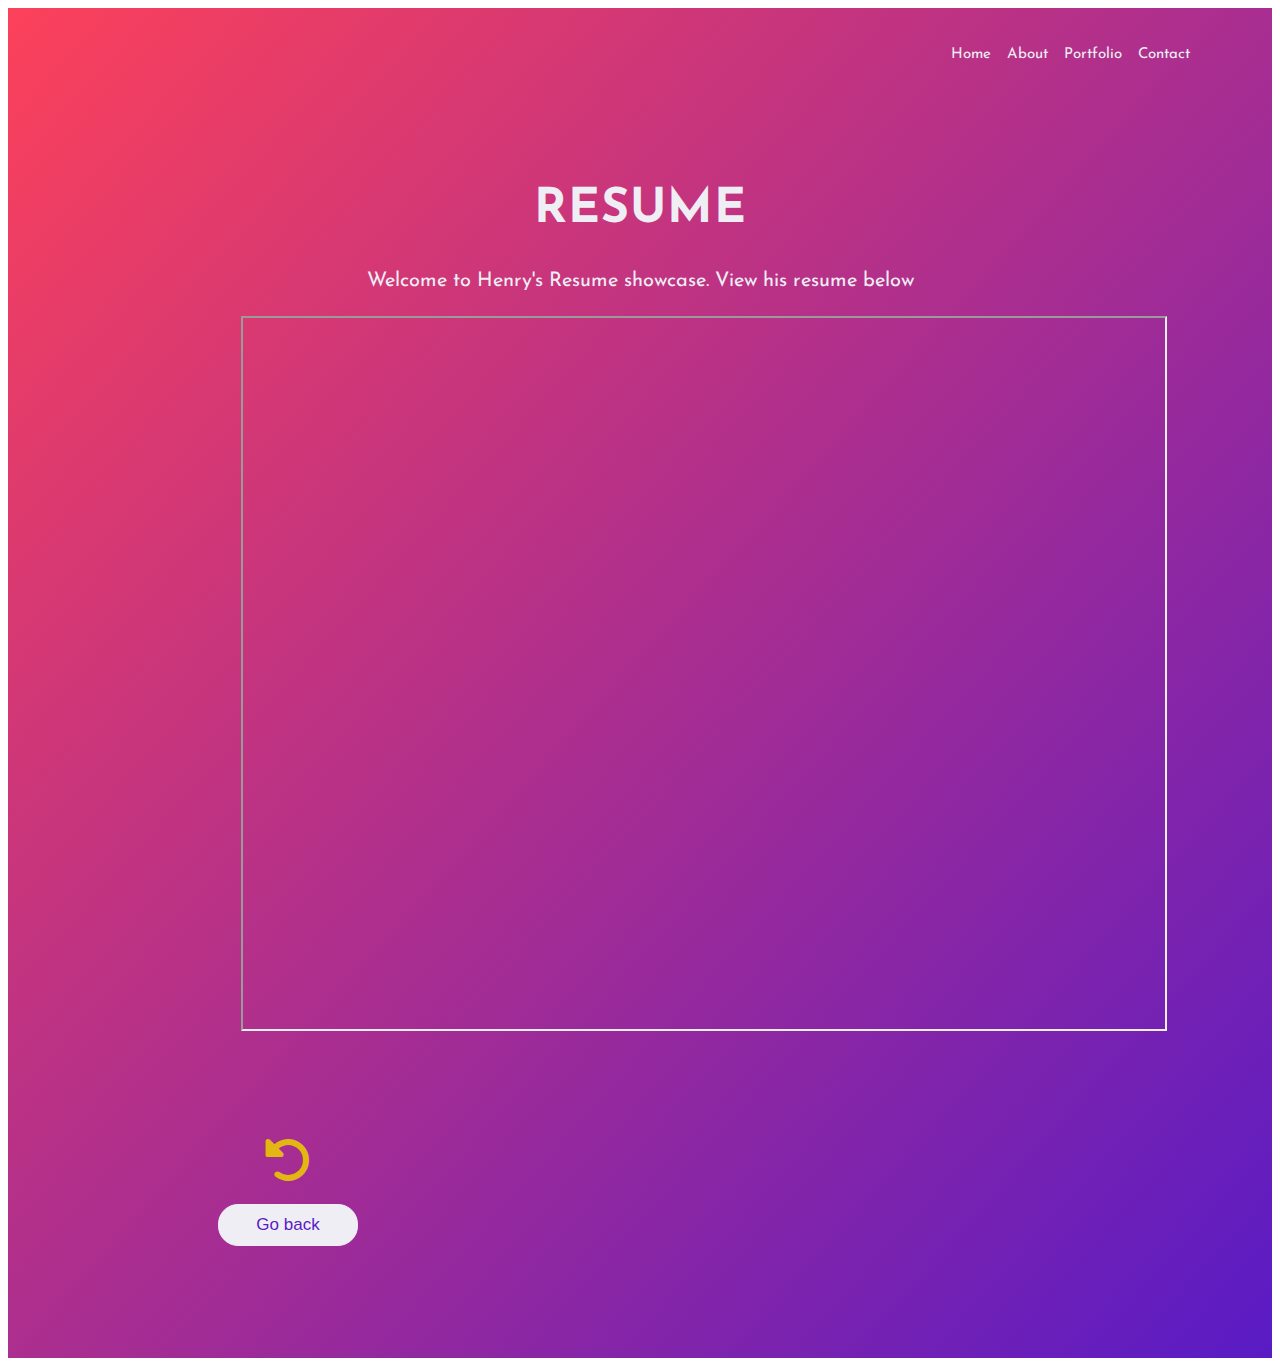
<file: src/resume.html>
<!doctype html>
<html lang="en">

  <!--
WRITTEN BY: Henry Liu
EMAIL: Zihengl6@uci.edu
-->

  <head>
    <meta charset="utf-8">
    <meta name="author" content="Henry Liu">
    <meta name="description" content="Resume Page">
    <!-- you would link to an external stylesheet here! -->
    <link rel="stylesheet"
      href="https://cdnjs.cloudflare.com/ajax/libs/font-awesome/6.0.0/css/all.min.css"
      crossorigin="anonymous">
    <link rel="stylesheet"
      href="https://fonts.googleapis.com/css?family=Josefin+Sans">
    <link rel="stylesheet" href="css/main.css">
    <!-- you would also link to Bootstrap here! -->
    <link
      href="https://cdn.jsdelivr.net/npm/bootstrap@5.3.2/dist/css/bootstrap.min.css"
      rel="stylesheet"
      integrity="sha384-T3c6CoIi6uLrA9TneNEoa7RxnatzjcDSCmG1MXxSR1GAsXEV/Dwwykc2MPK8M2HN"
      crossorigin="anonymous">
    <title>Resume</title>
  </head>

  <div class="container-fluid">
    <!-- Background animtion-->
    <div class="background-experience">
      <div class="cube"></div>
      <div class="cube"></div>
      <div class="cube"></div>
      <div class="cube"></div>
      <div class="cube"></div>
    </div>
  </div>

    <header>
      <nav>
        <ul>
          <li><a href="index.html">Home</a></li>
          <li><a href="#">About</a></li>
          <li><a href="https://github.com/henryliu02">Portfolio</a></li>
          <li><a href="#">Contact</a></li>
        </ul>
      </nav>
    </header>

    <!-- <body> -->
      <div class="body-content">
        <h1>Resume</h1>
        <p> Welcome to Henry's Resume showcase. View his resume below</p>


        <div style="height: 100% !important;" class="align-items-center
          justify-content-center wrap-container">
          <iframe id="pdf" src="imgs/Ziheng_Liu_Resume_Sep.pdf" style="width:80%; height:90%"></iframe>
        </div>

        <div class="d-flex align-items-center justify-content-center
          wrap-container" style="padding-top: 30px;">
          <div class="card text-center transparent-card" style="width: 20rem;">
            <em class="fas fa-rotate-left fa-spin fa-spin-reverse fa-3x"
              style="color: #e4b611;"></em>
            <div class="card-body" style="padding-top: 0px;">
              <button class="btn btn-outline-primary bd"
                onclick="location.href='index.html';">Go back</button>
            </div>
          </div>
        </div>
      </div>

      <script src="index.js"></script>
      <script
        src="https://cdn.jsdelivr.net/npm/bootstrap@5.3.2/dist/js/bootstrap.bundle.min.js"
        integrity="sha384-C6RzsynM9kWDrMNeT87bh95OGNyZPhcTNXj1NW7RuBCsyN/o0jlpcV8Qyq46cDfL"
        crossorigin="anonymous"></script>
    </body>
  </html>
</file>
<file: src/css/main.css>
body {
    font-family: 'Josefin Sans', sans-serif;
    box-sizing: border-box;
  }

  .transparent-card {
    background: transparent !important;
    border: none !important;
}

.card-title{
    color: white !important;
}

  .body-content {
    position: absolute;
    top: 0;
    left: 0;
    width: 100%;
    height: calc(110vh - 200px);
    z-index: 1; 
    margin-top:12%;
    text-align: center;
    color:  #EFEEF5;
}
  .body-content h1{
    text-transform: uppercase;
    font-size: 3em;
    letter-spacing: 1px;
  }
  .body-content p {
    font-size: 20px;
    line-height: 1.5;
    margin: 20px auto;
  }
  .body-content .bd{
    width: 140px;
    margin:20px 10px;
    color: #591BC5;
    font-size: 17px;
    border:1px solid #EFEEF5;
    font-weight: 500;
    background: #EFEEF5;
    border-radius: 20px;
    padding: 10px;
    cursor:pointer;
    transition: .3s;
  }
  .body-content button:hover{
    border-radius: 0;
  }

  .wrap-container{
    width: 90%;
    padding-left: 10%;
  }

  .container-fluid{
    --bs-gutter-x: 0rem !important;
    height: 100%;
    margin: 0;
    padding: 0;
    width: 100%;
    background: #FFF;
  }

  .accordion-body li{
    text-align: left;
  }

  .accordion-item img{
    width: 7%;
    height: auto;
    position: absolute;
    right: 6%;
  }

  .accordion-button {
    height: 85px !important;
  }

  .progress-bar{
    background-color: #e4b611 !important;
  }


  /* ============= Animation background ========= */
  .background {
    background: linear-gradient(132deg, #FC415A, #591BC5, #212335);
    background-size: 200% 200%;
    animation: Gradient 10s ease infinite;
    position: relative;
    height: 110vh;
    width: 100%;
    overflow: hidden;
    padding:0;
    margin:0px;
  }

  .background-experience {
    background: linear-gradient(132deg, #FC415A, #591BC5, #212335);
    background-size: 200% 200%;
    animation: Gradient 10s ease infinite;
    position: relative;
    height: 150vh;
    width: 100%;
    overflow: hidden;
    padding:0;
    margin:0px;
  }

  .cube {
    position: absolute;
    top: 80vh;
    left: 45vw;
    width: 10px;
    height: 10px;
    border: solid 1px #D7D4E4;
    transform-origin: top left;
    transform: scale(0) rotate(0deg) translate(-50%, -50%);
    animation: cube 12s ease-in forwards infinite;
  }
  .cube:nth-child(2n) {
    border-color: #FFF ;
  }
  .cube:nth-child(2) {
    animation-delay: 2s;
    left: 25vw;
    top: 40vh;
  }
  .cube:nth-child(3) {
    animation-delay: 4s;
    left: 75vw;
    top: 50vh;
  }
  .cube:nth-child(4) {
    animation-delay: 6s;
    left: 90vw;
    top: 10vh;
  }
  .cube:nth-child(5) {
    animation-delay: 8s;
    left: 10vw;
    top: 85vh;
  }
  .cube:nth-child(6) {
    animation-delay: 10s;
    left: 50vw;
    top: 10vh;
  }

  /* ================= Header ============ */
  header{
    position: absolute;
    top:0%;
    left: 0%;
    width:100%;
    margin: 0;
    padding: 0;
  }
  /* navbar */
  nav{
    color: #FFF;
    float: right;
    margin:30px 90px;
  }
  nav ul{
    list-style: none;
  }
  nav ul li {
    float: left;
    transition: .3s;
  }
  nav ul li a{
    text-decoration: none;
    color: #EFEEF5;
    transition: color .5s;
    font-size: 15px;
    margin-left:16px;
  }
  nav ul li:hover a{
    text-decoration: none;
    color: #591BC5;;
  }
  nav ul li:hover{
    height: 45px;
    padding-top: 10px;
    margin-top: -10px;
    background: #EFEEF5;
    text-decoration: none;
    transform: skew(15deg);
  }
  /* Logo */
  .logo{
    width: 35px;
    height: 35px;
    background: #EFEEF5;
    margin: 40px 63px;
    float: left;
    transform: rotate(-30deg);
  }
  .logo span{
    color: #591BC5;
    font-size: 2em;
    line-height: 1.4;
    padding-left: 5px;
    font-weight: bold;
  }
  /* Header content & title & button*/
  .header-content{
    margin-top:15%;
    text-align: center;
    color:  #EFEEF5;
  }
  .header-content h1{
    text-transform: uppercase;
    font-size: 3em;
    letter-spacing: 1px;
  }
  .header-content p {
    font-size: 20px;
    line-height: 1.5;
    margin: 20px auto;
  }
  .header-content button{
    width: 140px;
    margin:20px 10px;
    color: #591BC5;
    font-size: 17px;
    border:1px solid #EFEEF5;
    font-weight: 500;
    background: #EFEEF5;
    border-radius: 20px;
    padding: 10px;
    cursor:pointer;
    transition: .3s;
  }
  .header-content button:hover{
    border-radius: 0;
  }
  /* Animate Background*/
  @keyframes Gradient {
    0% {
      background-position: 0% 50%;
    }
    50% {
      background-position: 100% 50%;
    }
    100% {
      background-position: 0% 50%;
    }
  }
  @keyframes cube {
    from {
      transform: scale(0) rotate(0deg) translate(-50%, -50%);
      opacity: 1;
    }
    to {
      transform: scale(20) rotate(960deg) translate(-50%, -50%);
      opacity: 0;
    }
  }
</file>
